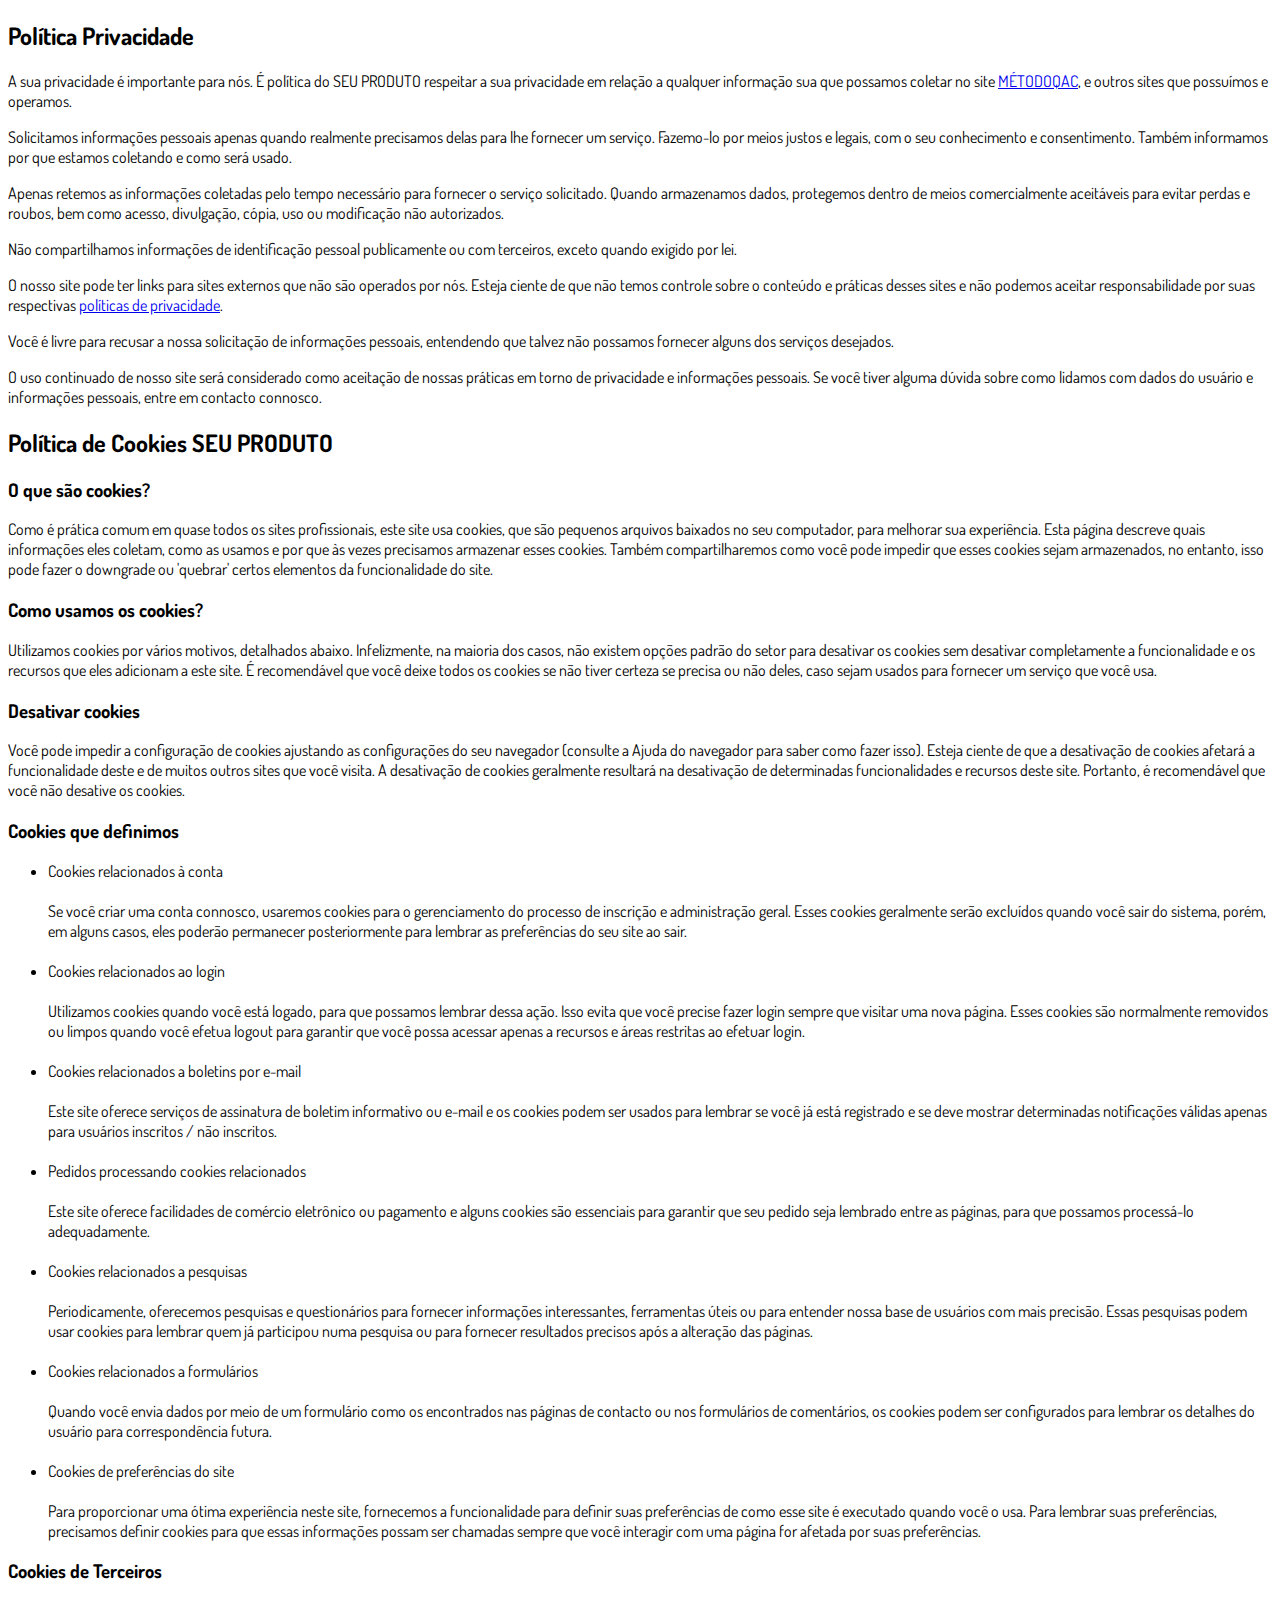
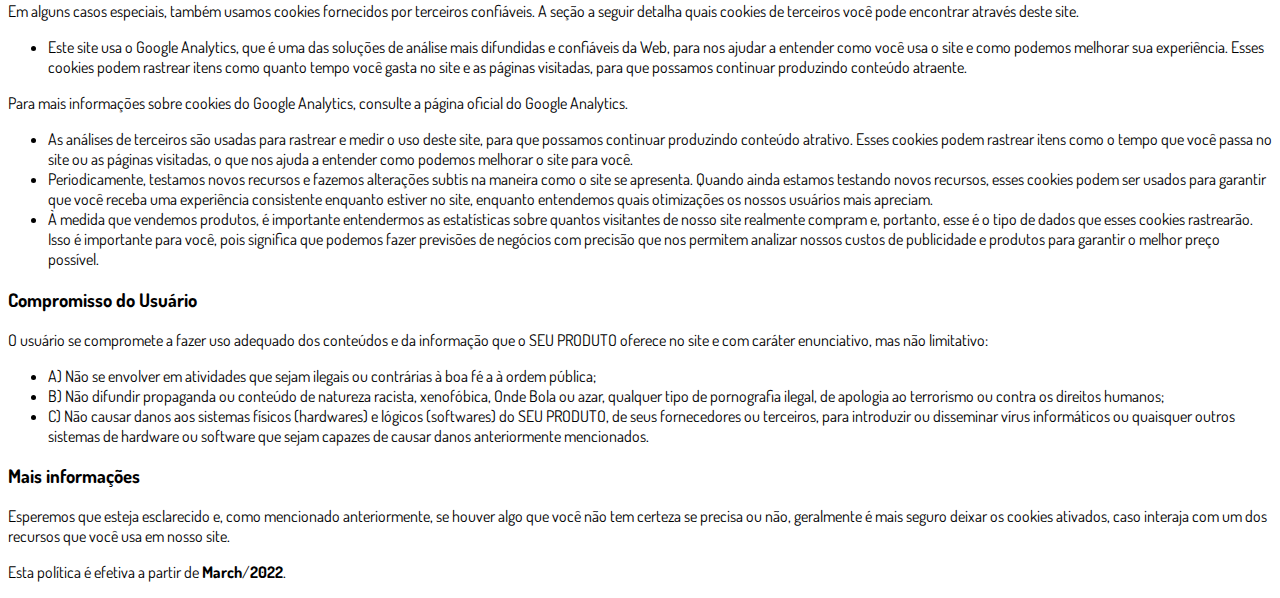
<file: privacidade.html>
<!DOCTYPE html>
<html lang="pt-br">
  <head>
    <meta charset="utf-8">
    <meta name="viewport" content="width=device-width, initial-scale=1, shrink-to-fit=no">

    <link rel="stylesheet" href="https://stackpath.bootstrapcdn.com/bootstrap/4.1.3/css/bootstrap.min.css" integrity="sha384-MCw98/SFnGE8fJT3GXwEOngsV7Zt27NXFoaoApmYm81iuXoPkFOJwJ8ERdknLPMO" crossorigin="anonymous">

    <link rel="preconnect" href="https://fonts.googleapis.com">
    <link rel="preconnect" href="https://fonts.gstatic.com" crossorigin>
    <link href="https://fonts.googleapis.com/css2?family=Dosis:wght@200;300;400;500;600;700;800&display=swap" rel="stylesheet">
    
    <!-- Ícone da Página -->
    <link rel="shortcut icon" type="image/jpg" href="./assets/img/favicon.png">

    <!-- Título da Página -->
    <title>Política de Privacidade | MÉTODOQAC</title>
    
    <style type="text/css">
      body {
        font-family: 'Dosis', sans-serif;
      }
    </style>

  </head>
  <body>
    
    <div class="container py-5">
      <div class="row justify-content-center">
        <div class="col-lg-8">
          <h2>Política Privacidade</h2>                    <p>A sua privacidade é importante para nós. É política do SEU PRODUTO respeitar a sua privacidade em relação a qualquer informação sua que possamos coletar no site <a href="#">MÉTODOQAC</a>, e outros sites que possuímos e operamos.</p>                    <p>Solicitamos informações pessoais apenas quando realmente precisamos delas para lhe fornecer um serviço. Fazemo-lo por meios justos e legais, com o seu conhecimento e consentimento. Também informamos por que estamos coletando e como será usado.                    </p>                    <p>Apenas retemos as informações coletadas pelo tempo necessário para fornecer o serviço solicitado. Quando armazenamos dados, protegemos dentro de meios comercialmente aceitáveis ​​para evitar perdas e roubos, bem como acesso, divulgação, cópia, uso ou                        modificação não autorizados.</p>                    <p>Não compartilhamos informações de identificação pessoal publicamente ou com terceiros, exceto quando exigido por lei.</p>                    <p>O nosso site pode ter links para sites externos que não são operados por nós. Esteja ciente de que não temos controle sobre o conteúdo e práticas desses sites e não podemos aceitar responsabilidade por suas respectivas <a href='https://politicaprivacidade.com' target='_BLANK'>políticas de privacidade</a>.                    </p>                    <p>Você é livre para recusar a nossa solicitação de informações pessoais, entendendo que talvez não possamos fornecer alguns dos serviços desejados.</p>                    <p>O uso continuado de nosso site será considerado como aceitação de nossas práticas em torno de privacidade e informações pessoais. Se você tiver alguma dúvida sobre como lidamos com dados do usuário e informações pessoais, entre em contacto connosco.</p>                    <h2>Política de Cookies SEU PRODUTO</h2>                    <h3>O que são cookies?</h3>                    <p>Como é prática comum em quase todos os sites profissionais, este site usa cookies, que são pequenos arquivos baixados no seu computador, para melhorar sua experiência. Esta página descreve quais informações eles coletam, como as usamos e por que às vezes                        precisamos armazenar esses cookies. Também compartilharemos como você pode impedir que esses cookies sejam armazenados, no entanto, isso pode fazer o downgrade ou 'quebrar' certos elementos da funcionalidade do site.</p>                    <h3>Como usamos os cookies?</h3>                    <p>Utilizamos cookies por vários motivos, detalhados abaixo. Infelizmente, na maioria dos casos, não existem opções padrão do setor para desativar os cookies sem desativar completamente a funcionalidade e os recursos que eles adicionam a este site. É recomendável                        que você deixe todos os cookies se não tiver certeza se precisa ou não deles, caso sejam usados ​​para fornecer um serviço que você usa.</p>                    <h3>Desativar cookies</h3>                    <p>Você pode impedir a configuração de cookies ajustando as configurações do seu navegador (consulte a Ajuda do navegador para saber como fazer isso). Esteja ciente de que a desativação de cookies afetará a funcionalidade deste e de muitos outros sites que                        você visita. A desativação de cookies geralmente resultará na desativação de determinadas funcionalidades e recursos deste site. Portanto, é recomendável que você não desative os cookies.</p>                    <h3>Cookies que definimos</h3>                    <ul>                        <li>                            Cookies relacionados à conta<br><br> Se você criar uma conta connosco, usaremos cookies para o gerenciamento do processo de inscrição e administração geral. Esses cookies geralmente serão excluídos quando você sair do sistema, porém, em alguns                            casos, eles poderão permanecer posteriormente para lembrar as preferências do seu site ao sair.<br><br>                        </li>                        <li>                            Cookies relacionados ao login<br><br> Utilizamos cookies quando você está logado, para que possamos lembrar dessa ação. Isso evita que você precise fazer login sempre que visitar uma nova página. Esses cookies são normalmente removidos ou limpos                            quando você efetua logout para garantir que você possa acessar apenas a recursos e áreas restritas ao efetuar login.<br><br>                        </li>                        <li>                            Cookies relacionados a boletins por e-mail<br><br> Este site oferece serviços de assinatura de boletim informativo ou e-mail e os cookies podem ser usados ​​para lembrar se você já está registrado e se deve mostrar determinadas notificações                            válidas apenas para usuários inscritos / não inscritos.<br><br>                        </li>                        <li>                            Pedidos processando cookies relacionados<br><br> Este site oferece facilidades de comércio eletrônico ou pagamento e alguns cookies são essenciais para garantir que seu pedido seja lembrado entre as páginas, para que possamos processá-lo adequadamente.<br><br>                        </li>                        <li>                            Cookies relacionados a pesquisas<br><br> Periodicamente, oferecemos pesquisas e questionários para fornecer informações interessantes, ferramentas úteis ou para entender nossa base de usuários com mais precisão. Essas pesquisas podem usar cookies                            para lembrar quem já participou numa pesquisa ou para fornecer resultados precisos após a alteração das páginas.<br><br>                        </li>                        <li>                            Cookies relacionados a formulários<br><br> Quando você envia dados por meio de um formulário como os encontrados nas páginas de contacto ou nos formulários de comentários, os cookies podem ser configurados para lembrar os detalhes do usuário                            para correspondência futura.<br><br>                        </li>                        <li>                            Cookies de preferências do site<br><br> Para proporcionar uma ótima experiência neste site, fornecemos a funcionalidade para definir suas preferências de como esse site é executado quando você o usa. Para lembrar suas preferências, precisamos                            definir cookies para que essas informações possam ser chamadas sempre que você interagir com uma página for afetada por suas preferências.<br>                        </li>                    </ul>                    <h3>Cookies de Terceiros</h3>                    <p>Em alguns casos especiais, também usamos cookies fornecidos por terceiros confiáveis. A seção a seguir detalha quais cookies de terceiros você pode encontrar através deste site.</p>                    <ul>                        <li>                            Este site usa o Google Analytics, que é uma das soluções de análise mais difundidas e confiáveis ​​da Web, para nos ajudar a entender como você usa o site e como podemos melhorar sua experiência. Esses cookies podem rastrear itens como quanto tempo                            você gasta no site e as páginas visitadas, para que possamos continuar produzindo conteúdo atraente.                        </li>                    </ul>                    <p>Para mais informações sobre cookies do Google Analytics, consulte a página oficial do Google Analytics.</p>                    <ul>                        <li>                            As análises de terceiros são usadas para rastrear e medir o uso deste site, para que possamos continuar produzindo conteúdo atrativo. Esses cookies podem rastrear itens como o tempo que você passa no site ou as páginas visitadas, o que nos ajuda a entender                            como podemos melhorar o site para você.</li>                        <li>                            Periodicamente, testamos novos recursos e fazemos alterações subtis na maneira como o site se apresenta. Quando ainda estamos testando novos recursos, esses cookies podem ser usados ​​para garantir que você receba uma experiência consistente enquanto                            estiver no site, enquanto entendemos quais otimizações os nossos usuários mais apreciam.</li>                        <li>                            À medida que vendemos produtos, é importante entendermos as estatísticas sobre quantos visitantes de nosso site realmente compram e, portanto, esse é o tipo de dados que esses cookies rastrearão. Isso é importante para você, pois significa que podemos                            fazer previsões de negócios com precisão que nos permitem analizar nossos custos de publicidade e produtos para garantir o melhor preço possível.</li>                                            </ul>                    <h3>Compromisso do Usuário</h3>                                <p>O usuário se compromete a fazer uso adequado dos conteúdos e da informação que o SEU PRODUTO oferece no site e com caráter enunciativo, mas não limitativo:</p>                                        <ul>                        <li>A) Não se envolver em atividades que sejam ilegais ou contrárias à boa fé a à ordem pública;</li>                        <li>B) Não difundir propaganda ou conteúdo de natureza racista, xenofóbica, <a style='color: inherit !important; text-decoration:none !important;' href='https://ondeapostar.pt/onde-da-a-bola/'>Onde Bola</a> ou azar, qualquer tipo de pornografia ilegal, de apologia ao terrorismo ou contra os direitos humanos;</li>                        <li>C) Não causar danos aos sistemas físicos (hardwares) e lógicos (softwares) do SEU PRODUTO, de seus fornecedores ou terceiros, para introduzir ou disseminar vírus informáticos ou quaisquer outros sistemas de hardware ou software que sejam capazes de causar danos anteriormente mencionados.</li>                    </ul>                                        <h3>Mais informações</h3>                    <p>Esperemos que esteja esclarecido e, como mencionado anteriormente, se houver algo que você não tem certeza se precisa ou não, geralmente é mais seguro deixar os cookies ativados, caso interaja com um dos recursos que você usa em nosso site.</p>                    <p>Esta política é efetiva a partir de <strong>March</strong>/<strong>2022</strong>.</p>
        </div>
      </div>
    </div>

    <script src="https://code.jquery.com/jquery-3.3.1.slim.min.js" integrity="sha384-q8i/X+965DzO0rT7abK41JStQIAqVgRVzpbzo5smXKp4YfRvH+8abtTE1Pi6jizo" crossorigin="anonymous"></script>
    <script src="https://cdnjs.cloudflare.com/ajax/libs/popper.js/1.14.3/umd/popper.min.js" integrity="sha384-ZMP7rVo3mIykV+2+9J3UJ46jBk0WLaUAdn689aCwoqbBJiSnjAK/l8WvCWPIPm49" crossorigin="anonymous"></script>
    <script src="https://stackpath.bootstrapcdn.com/bootstrap/4.1.3/js/bootstrap.min.js" integrity="sha384-ChfqqxuZUCnJSK3+MXmPNIyE6ZbWh2IMqE241rYiqJxyMiZ6OW/JmZQ5stwEULTy" crossorigin="anonymous"></script>
  </body>
</html>
</file>
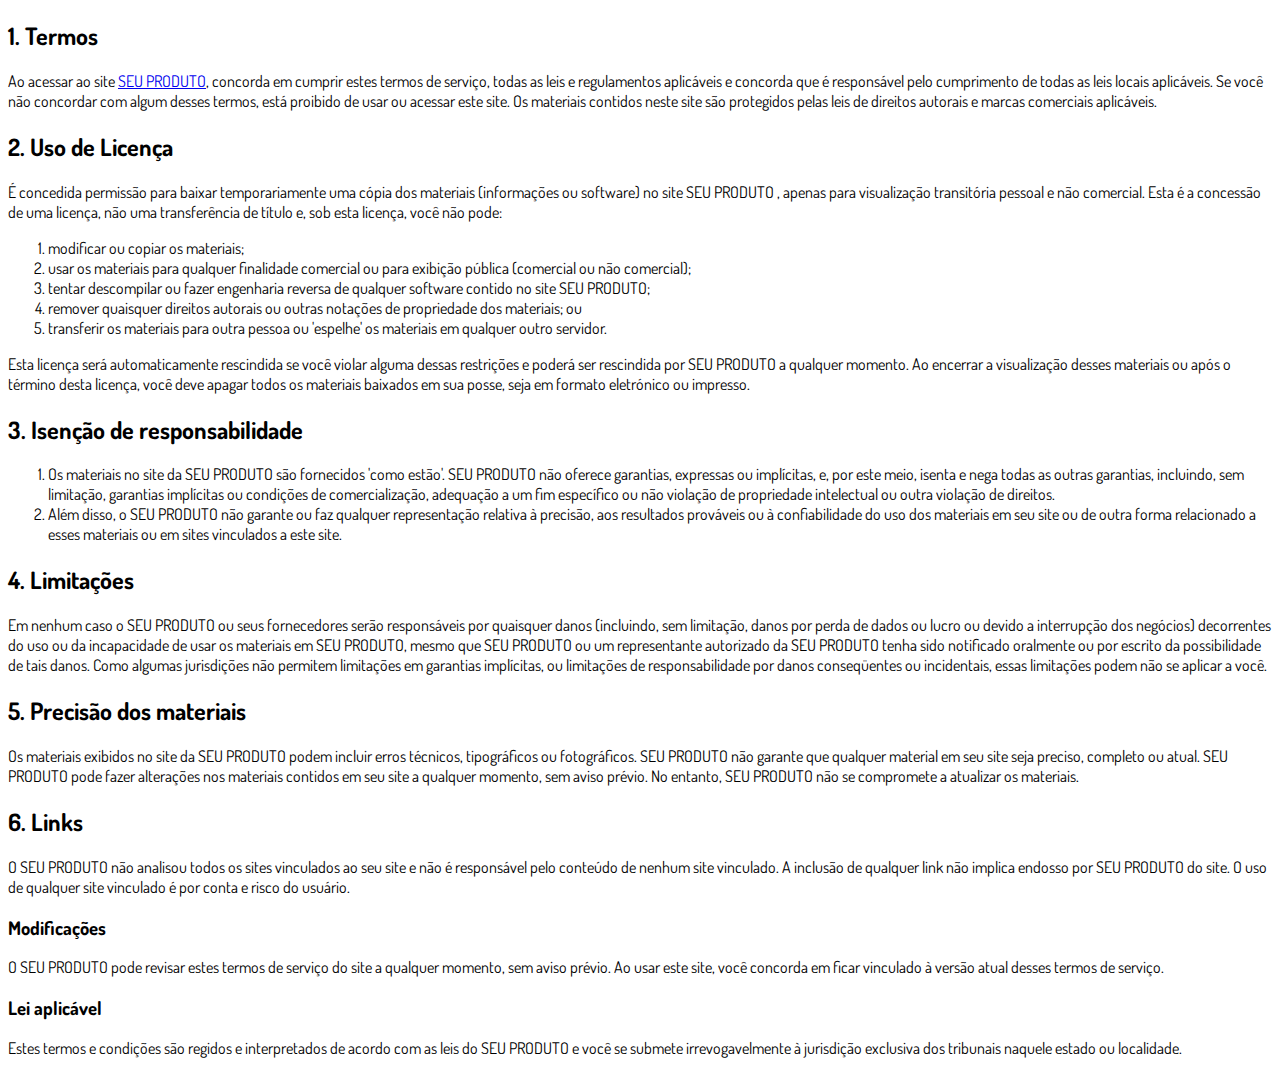
<file: termos.html>
<!DOCTYPE html>
<html lang="pt-br">
  <head>
    <meta charset="utf-8">
    <meta name="viewport" content="width=device-width, initial-scale=1, shrink-to-fit=no">

    <link rel="stylesheet" href="https://stackpath.bootstrapcdn.com/bootstrap/4.1.3/css/bootstrap.min.css" integrity="sha384-MCw98/SFnGE8fJT3GXwEOngsV7Zt27NXFoaoApmYm81iuXoPkFOJwJ8ERdknLPMO" crossorigin="anonymous">

    <link rel="preconnect" href="https://fonts.googleapis.com">
    <link rel="preconnect" href="https://fonts.gstatic.com" crossorigin>
    <link href="https://fonts.googleapis.com/css2?family=Dosis:wght@200;300;400;500;600;700;800&display=swap" rel="stylesheet">
    
    <!-- Ícone da Página -->
    <link rel="shortcut icon" type="image/jpg" href="./assets/img/favicon.png">

    <!-- Título da Página -->
    <title>Termos de Uso | SEU PRODUTO</title>
    
    <style type="text/css">
      body {
        font-family: 'Dosis', sans-serif;
      }
    </style>

  </head>
  <body>
    
    <div class="container py-5">
      <div class="row justify-content-center">
        <div class="col-lg-8">
          <h2>1. Termos</h2>            <p>Ao acessar ao site <a href='#'>SEU PRODUTO</a>, concorda em cumprir estes termos de serviço, todas as leis e regulamentos aplicáveis ​​e concorda que é responsável pelo cumprimento de todas as leis locais aplicáveis. Se você não concordar com algum                desses termos, está proibido de usar ou acessar este site. Os materiais contidos neste site são protegidos pelas leis de direitos autorais e marcas comerciais aplicáveis.</p>            <h2>2. Uso de Licença</h2>            <p>É concedida permissão para baixar temporariamente uma cópia dos materiais (informações ou software) no site SEU PRODUTO , apenas para visualização transitória pessoal e não comercial. Esta é a concessão de uma licença, não uma transferência de título e,                sob esta licença, você não pode: </p>            <ol>            <li>modificar ou copiar os materiais;  </li>            <li>usar os materiais para qualquer finalidade comercial ou para exibição pública (comercial ou não comercial);  </li>            <li>tentar descompilar ou fazer engenharia reversa de qualquer software contido no site SEU PRODUTO;  </li>            <li>remover quaisquer direitos autorais ou outras notações de propriedade dos materiais; ou  </li>            <li>transferir os materiais para outra pessoa ou 'espelhe' os materiais em qualquer outro servidor.</li>            </ol>            <p>Esta licença será automaticamente rescindida se você violar alguma dessas restrições e poderá ser rescindida por SEU PRODUTO a qualquer momento. Ao encerrar a visualização desses materiais ou após o término desta licença, você deve apagar todos os materiais                baixados em sua posse, seja em formato eletrónico ou impresso.</p>            <h2>3. Isenção de responsabilidade</h2>            <ol>            <li>Os materiais no site da SEU PRODUTO são fornecidos 'como estão'. SEU PRODUTO não oferece garantias, expressas ou implícitas, e, por este meio, isenta e nega todas as outras garantias, incluindo, sem limitação, garantias implícitas ou condições de comercialização,            adequação a um fim específico ou não violação de propriedade intelectual ou outra violação de direitos. </li>            <li>Além disso, o SEU PRODUTO não garante ou faz qualquer representação relativa à precisão, aos resultados prováveis ​​ou à confiabilidade do uso dos            materiais em seu site ou de outra forma relacionado a esses materiais ou em sites vinculados a este site.</li>            </ol>            <h2>4. Limitações</h2>            <p>Em nenhum caso o SEU PRODUTO ou seus fornecedores serão responsáveis ​​por quaisquer danos (incluindo, sem limitação, danos por perda de dados ou lucro ou devido a interrupção dos negócios) decorrentes do uso ou da incapacidade de usar os materiais em SEU PRODUTO,                mesmo que SEU PRODUTO ou um representante autorizado da SEU PRODUTO tenha sido notificado oralmente ou por escrito da possibilidade de tais danos. Como algumas jurisdições não permitem limitações em garantias implícitas, ou limitações de responsabilidade                por danos conseqüentes ou incidentais, essas limitações podem não se aplicar a você.</p>            <h2>5. Precisão dos materiais</h2>            <p>Os materiais exibidos no site da SEU PRODUTO podem incluir erros técnicos, tipográficos ou fotográficos. SEU PRODUTO não garante que qualquer material em seu site seja preciso, completo ou atual. SEU PRODUTO pode fazer alterações nos materiais contidos em seu                site a qualquer momento, sem aviso prévio. No entanto, SEU PRODUTO não se compromete a atualizar os materiais.</p>            <h2>6. Links</h2>            <p>O SEU PRODUTO não analisou todos os sites vinculados ao seu site e não é responsável pelo conteúdo de nenhum site vinculado. A inclusão de qualquer link não implica endosso por SEU PRODUTO do site. O uso de qualquer site vinculado é por conta e risco do usuário.</p>            </p>            <h3>Modificações</h3>            <p>O SEU PRODUTO pode revisar estes termos de serviço do site a qualquer momento, sem aviso prévio. Ao usar este site, você concorda em ficar vinculado à versão atual desses termos de serviço.</p>            <h3>Lei aplicável</h3>            <p>Estes termos e condições são regidos e interpretados de acordo com as leis do SEU PRODUTO e você se submete irrevogavelmente à jurisdição exclusiva dos tribunais naquele estado ou localidade.</p>
        </div>
      </div>
    </div>

    <script src="https://code.jquery.com/jquery-3.3.1.slim.min.js" integrity="sha384-q8i/X+965DzO0rT7abK41JStQIAqVgRVzpbzo5smXKp4YfRvH+8abtTE1Pi6jizo" crossorigin="anonymous"></script>
    <script src="https://cdnjs.cloudflare.com/ajax/libs/popper.js/1.14.3/umd/popper.min.js" integrity="sha384-ZMP7rVo3mIykV+2+9J3UJ46jBk0WLaUAdn689aCwoqbBJiSnjAK/l8WvCWPIPm49" crossorigin="anonymous"></script>
    <script src="https://stackpath.bootstrapcdn.com/bootstrap/4.1.3/js/bootstrap.min.js" integrity="sha384-ChfqqxuZUCnJSK3+MXmPNIyE6ZbWh2IMqE241rYiqJxyMiZ6OW/JmZQ5stwEULTy" crossorigin="anonymous"></script>
  </body>
</html>
</file>
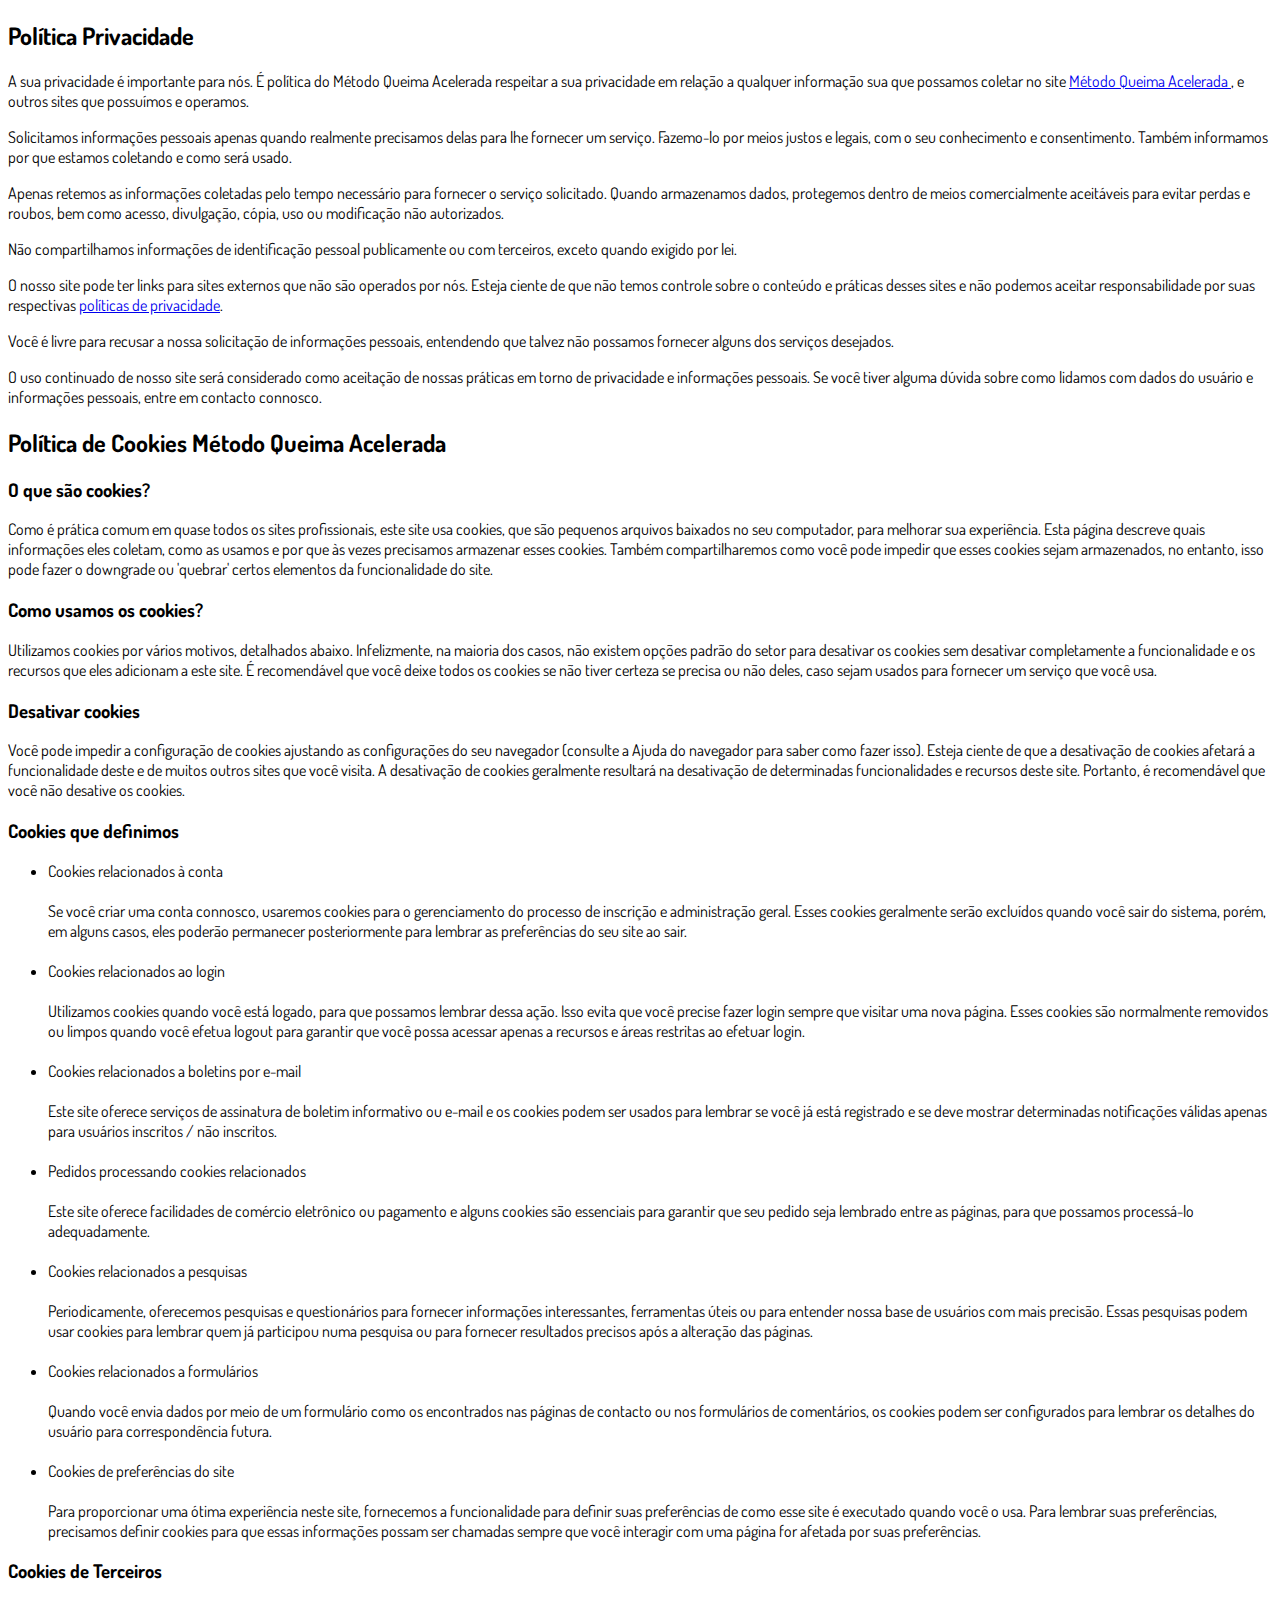
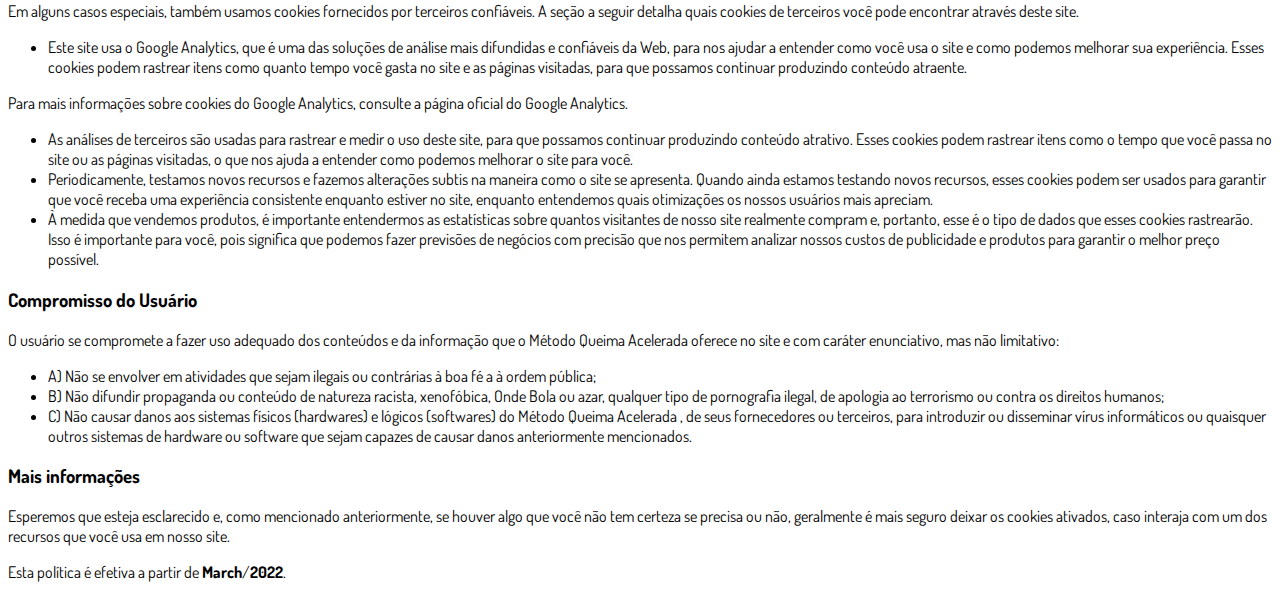
<file: ps/privacidade.html>
<!DOCTYPE html>
<html lang="pt-br">
  <head>
    <meta charset="utf-8">
    <meta name="viewport" content="width=device-width, initial-scale=1, shrink-to-fit=no">

    <link rel="stylesheet" href="https://stackpath.bootstrapcdn.com/bootstrap/4.1.3/css/bootstrap.min.css" integrity="sha384-MCw98/SFnGE8fJT3GXwEOngsV7Zt27NXFoaoApmYm81iuXoPkFOJwJ8ERdknLPMO" crossorigin="anonymous">

    <link rel="preconnect" href="https://fonts.googleapis.com">
    <link rel="preconnect" href="https://fonts.gstatic.com" crossorigin>
    <link href="https://fonts.googleapis.com/css2?family=Dosis:wght@200;300;400;500;600;700;800&display=swap" rel="stylesheet">
    
    <!-- Ícone da Página -->
    <link rel="shortcut icon" type="image/jpg" href="./assets/img/favicon.png">

    <!-- Título da Página -->
    <title>Política de Privacidade | Método Queima Acelerada </title>
    
    <style type="text/css">
      body {
        font-family: 'Dosis', sans-serif;
      }
    </style>

  </head>
  <body>
    
    <div class="container py-5">
      <div class="row justify-content-center">
        <div class="col-lg-8">
          <h2>Política Privacidade</h2>                    <p>A sua privacidade é importante para nós. É política do Método Queima Acelerada respeitar a sua privacidade em relação a qualquer informação sua que possamos coletar no site <a href="#">Método Queima Acelerada </a>, e outros sites que possuímos e operamos.</p>                   <p>Solicitamos informações pessoais apenas quando realmente precisamos delas para lhe fornecer um serviço. Fazemo-lo por meios justos e legais, com o seu conhecimento e consentimento. Também informamos por que estamos coletando e como será usado.                    </p>                    <p>Apenas retemos as informações coletadas pelo tempo necessário para fornecer o serviço solicitado. Quando armazenamos dados, protegemos dentro de meios comercialmente aceitáveis ​​para evitar perdas e roubos, bem como acesso, divulgação, cópia, uso ou                        modificação não autorizados.</p>                    <p>Não compartilhamos informações de identificação pessoal publicamente ou com terceiros, exceto quando exigido por lei.</p>                    <p>O nosso site pode ter links para sites externos que não são operados por nós. Esteja ciente de que não temos controle sobre o conteúdo e práticas desses sites e não podemos aceitar responsabilidade por suas respectivas <a href='https://politicaprivacidade.com' target='_BLANK'>políticas de privacidade</a>.                    </p>                    <p>Você é livre para recusar a nossa solicitação de informações pessoais, entendendo que talvez não possamos fornecer alguns dos serviços desejados.</p>                    <p>O uso continuado de nosso site será considerado como aceitação de nossas práticas em torno de privacidade e informações pessoais. Se você tiver alguma dúvida sobre como lidamos com dados do usuário e informações pessoais, entre em contacto connosco.</p>                    <h2>Política de Cookies Método Queima Acelerada </h2>                    <h3>O que são cookies?</h3>                    <p>Como é prática comum em quase todos os sites profissionais, este site usa cookies, que são pequenos arquivos baixados no seu computador, para melhorar sua experiência. Esta página descreve quais informações eles coletam, como as usamos e por que às vezes                        precisamos armazenar esses cookies. Também compartilharemos como você pode impedir que esses cookies sejam armazenados, no entanto, isso pode fazer o downgrade ou 'quebrar' certos elementos da funcionalidade do site.</p>                    <h3>Como usamos os cookies?</h3>                    <p>Utilizamos cookies por vários motivos, detalhados abaixo. Infelizmente, na maioria dos casos, não existem opções padrão do setor para desativar os cookies sem desativar completamente a funcionalidade e os recursos que eles adicionam a este site. É recomendável                        que você deixe todos os cookies se não tiver certeza se precisa ou não deles, caso sejam usados ​​para fornecer um serviço que você usa.</p>                    <h3>Desativar cookies</h3>                    <p>Você pode impedir a configuração de cookies ajustando as configurações do seu navegador (consulte a Ajuda do navegador para saber como fazer isso). Esteja ciente de que a desativação de cookies afetará a funcionalidade deste e de muitos outros sites que                        você visita. A desativação de cookies geralmente resultará na desativação de determinadas funcionalidades e recursos deste site. Portanto, é recomendável que você não desative os cookies.</p>                    <h3>Cookies que definimos</h3>                    <ul>                        <li>                            Cookies relacionados à conta<br><br> Se você criar uma conta connosco, usaremos cookies para o gerenciamento do processo de inscrição e administração geral. Esses cookies geralmente serão excluídos quando você sair do sistema, porém, em alguns                            casos, eles poderão permanecer posteriormente para lembrar as preferências do seu site ao sair.<br><br>                        </li>                        <li>                            Cookies relacionados ao login<br><br> Utilizamos cookies quando você está logado, para que possamos lembrar dessa ação. Isso evita que você precise fazer login sempre que visitar uma nova página. Esses cookies são normalmente removidos ou limpos                            quando você efetua logout para garantir que você possa acessar apenas a recursos e áreas restritas ao efetuar login.<br><br>                        </li>                        <li>                            Cookies relacionados a boletins por e-mail<br><br> Este site oferece serviços de assinatura de boletim informativo ou e-mail e os cookies podem ser usados ​​para lembrar se você já está registrado e se deve mostrar determinadas notificações                            válidas apenas para usuários inscritos / não inscritos.<br><br>                        </li>                        <li>                            Pedidos processando cookies relacionados<br><br> Este site oferece facilidades de comércio eletrônico ou pagamento e alguns cookies são essenciais para garantir que seu pedido seja lembrado entre as páginas, para que possamos processá-lo adequadamente.<br><br>                        </li>                        <li>                            Cookies relacionados a pesquisas<br><br> Periodicamente, oferecemos pesquisas e questionários para fornecer informações interessantes, ferramentas úteis ou para entender nossa base de usuários com mais precisão. Essas pesquisas podem usar cookies                            para lembrar quem já participou numa pesquisa ou para fornecer resultados precisos após a alteração das páginas.<br><br>                        </li>                        <li>                            Cookies relacionados a formulários<br><br> Quando você envia dados por meio de um formulário como os encontrados nas páginas de contacto ou nos formulários de comentários, os cookies podem ser configurados para lembrar os detalhes do usuário                            para correspondência futura.<br><br>                        </li>                        <li>                            Cookies de preferências do site<br><br> Para proporcionar uma ótima experiência neste site, fornecemos a funcionalidade para definir suas preferências de como esse site é executado quando você o usa. Para lembrar suas preferências, precisamos                            definir cookies para que essas informações possam ser chamadas sempre que você interagir com uma página for afetada por suas preferências.<br>                        </li>                    </ul>                    <h3>Cookies de Terceiros</h3>                    <p>Em alguns casos especiais, também usamos cookies fornecidos por terceiros confiáveis. A seção a seguir detalha quais cookies de terceiros você pode encontrar através deste site.</p>                    <ul>                        <li>                            Este site usa o Google Analytics, que é uma das soluções de análise mais difundidas e confiáveis ​​da Web, para nos ajudar a entender como você usa o site e como podemos melhorar sua experiência. Esses cookies podem rastrear itens como quanto tempo                            você gasta no site e as páginas visitadas, para que possamos continuar produzindo conteúdo atraente.                        </li>                    </ul>                    <p>Para mais informações sobre cookies do Google Analytics, consulte a página oficial do Google Analytics.</p>                    <ul>                        <li>                            As análises de terceiros são usadas para rastrear e medir o uso deste site, para que possamos continuar produzindo conteúdo atrativo. Esses cookies podem rastrear itens como o tempo que você passa no site ou as páginas visitadas, o que nos ajuda a entender                            como podemos melhorar o site para você.</li>                        <li>                            Periodicamente, testamos novos recursos e fazemos alterações subtis na maneira como o site se apresenta. Quando ainda estamos testando novos recursos, esses cookies podem ser usados ​​para garantir que você receba uma experiência consistente enquanto                            estiver no site, enquanto entendemos quais otimizações os nossos usuários mais apreciam.</li>                        <li>                            À medida que vendemos produtos, é importante entendermos as estatísticas sobre quantos visitantes de nosso site realmente compram e, portanto, esse é o tipo de dados que esses cookies rastrearão. Isso é importante para você, pois significa que podemos                            fazer previsões de negócios com precisão que nos permitem analizar nossos custos de publicidade e produtos para garantir o melhor preço possível.</li>                                            </ul>                    <h3>Compromisso do Usuário</h3>                                <p>O usuário se compromete a fazer uso adequado dos conteúdos e da informação que o Método Queima Acelerada  oferece no site e com caráter enunciativo, mas não limitativo:</p>                                        <ul>                        <li>A) Não se envolver em atividades que sejam ilegais ou contrárias à boa fé a à ordem pública;</li>                        <li>B) Não difundir propaganda ou conteúdo de natureza racista, xenofóbica, <a style='color: inherit !important; text-decoration:none !important;' href='https://ondeapostar.pt/onde-da-a-bola/'>Onde Bola</a> ou azar, qualquer tipo de pornografia ilegal, de apologia ao terrorismo ou contra os direitos humanos;</li>                        <li>C) Não causar danos aos sistemas físicos (hardwares) e lógicos (softwares) do Método Queima Acelerada , de seus fornecedores ou terceiros, para introduzir ou disseminar vírus informáticos ou quaisquer outros sistemas de hardware ou software que sejam capazes de causar danos anteriormente mencionados.</li>                    </ul>                                        <h3>Mais informações</h3>                    <p>Esperemos que esteja esclarecido e, como mencionado anteriormente, se houver algo que você não tem certeza se precisa ou não, geralmente é mais seguro deixar os cookies ativados, caso interaja com um dos recursos que você usa em nosso site.</p>                    <p>Esta política é efetiva a partir de <strong>March</strong>/<strong>2022</strong>.</p>
        </div>
      </div>
    </div>

    <script src="https://code.jquery.com/jquery-3.3.1.slim.min.js" integrity="sha384-q8i/X+965DzO0rT7abK41JStQIAqVgRVzpbzo5smXKp4YfRvH+8abtTE1Pi6jizo" crossorigin="anonymous"></script>
    <script src="https://cdnjs.cloudflare.com/ajax/libs/popper.js/1.14.3/umd/popper.min.js" integrity="sha384-ZMP7rVo3mIykV+2+9J3UJ46jBk0WLaUAdn689aCwoqbBJiSnjAK/l8WvCWPIPm49" crossorigin="anonymous"></script>
    <script src="https://stackpath.bootstrapcdn.com/bootstrap/4.1.3/js/bootstrap.min.js" integrity="sha384-ChfqqxuZUCnJSK3+MXmPNIyE6ZbWh2IMqE241rYiqJxyMiZ6OW/JmZQ5stwEULTy" crossorigin="anonymous"></script>
  </body>
</html>
</file>
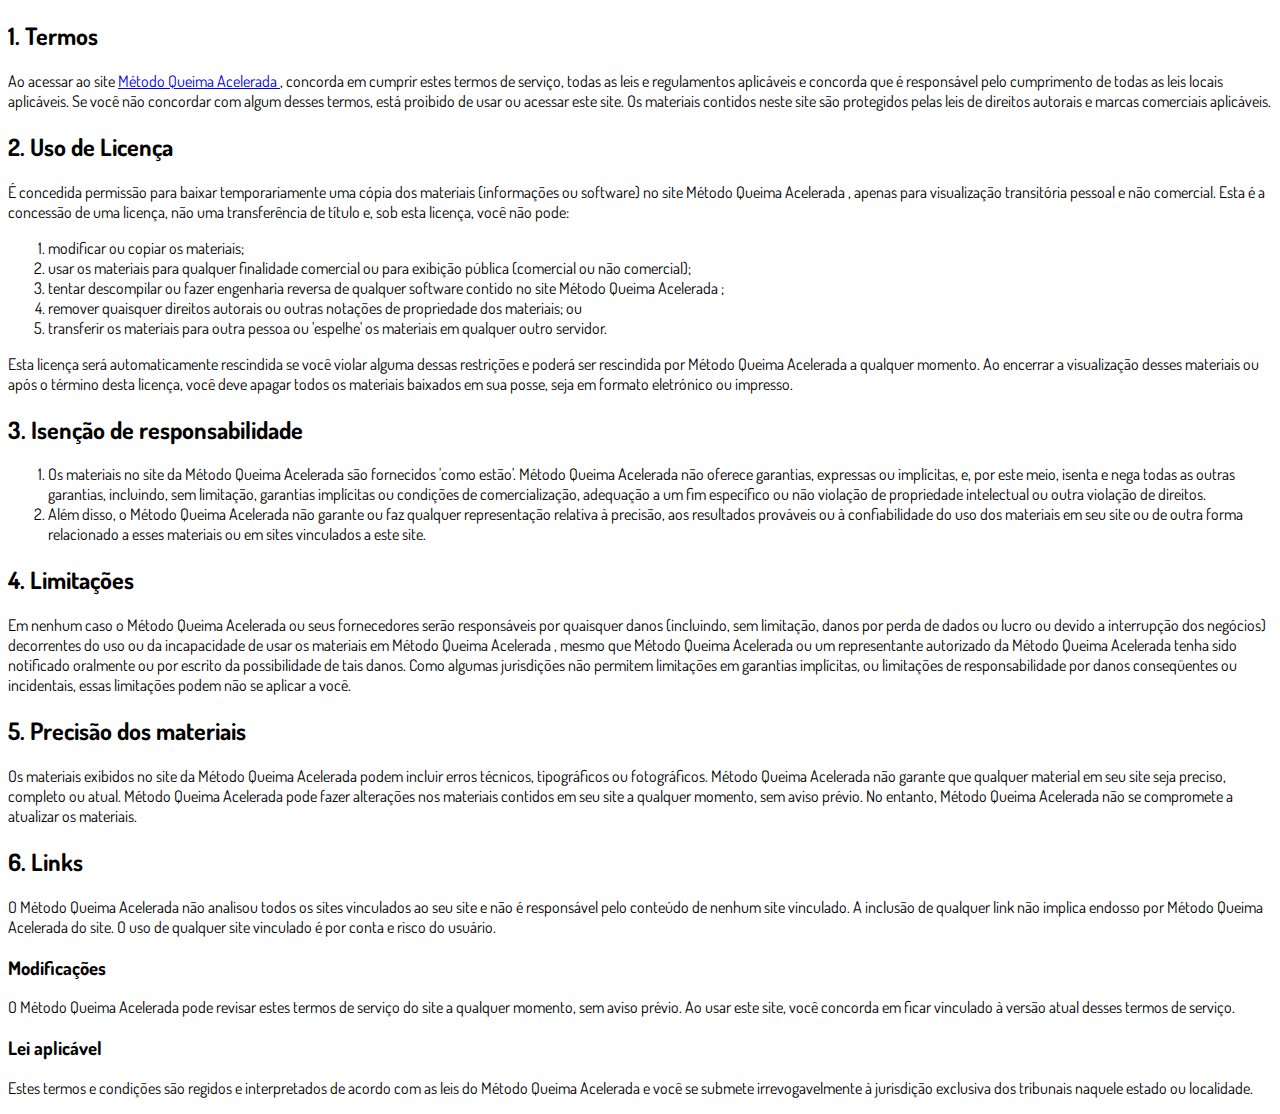
<file: ps/termos.html>
<!DOCTYPE html>
<html lang="pt-br">
  <head>
    <meta charset="utf-8">
    <meta name="viewport" content="width=device-width, initial-scale=1, shrink-to-fit=no">

    <link rel="stylesheet" href="https://stackpath.bootstrapcdn.com/bootstrap/4.1.3/css/bootstrap.min.css" integrity="sha384-MCw98/SFnGE8fJT3GXwEOngsV7Zt27NXFoaoApmYm81iuXoPkFOJwJ8ERdknLPMO" crossorigin="anonymous">

    <link rel="preconnect" href="https://fonts.googleapis.com">
    <link rel="preconnect" href="https://fonts.gstatic.com" crossorigin>
    <link href="https://fonts.googleapis.com/css2?family=Dosis:wght@200;300;400;500;600;700;800&display=swap" rel="stylesheet">
    
    <!-- Ícone da Página -->
    <link rel="shortcut icon" type="image/jpg" href="./assets/img/favicon.png">

    <!-- Título da Página -->
    <title>Termos de Uso | Método Queima Acelerada </title>
    
    <style type="text/css">
      body {
        font-family: 'Dosis', sans-serif;
      }
    </style>

  </head>
  <body>
    
    <div class="container py-5">
      <div class="row justify-content-center">
        <div class="col-lg-8">
          <h2>1. Termos</h2>            <p>Ao acessar ao site <a href='#'>Método Queima Acelerada </a>, concorda em cumprir estes termos de serviço, todas as leis e regulamentos aplicáveis ​​e concorda que é responsável pelo cumprimento de todas as leis locais aplicáveis. Se você não concordar com algum                desses termos, está proibido de usar ou acessar este site. Os materiais contidos neste site são protegidos pelas leis de direitos autorais e marcas comerciais aplicáveis.</p>            <h2>2. Uso de Licença</h2>            <p>É concedida permissão para baixar temporariamente uma cópia dos materiais (informações ou software) no site Método Queima Acelerada  , apenas para visualização transitória pessoal e não comercial. Esta é a concessão de uma licença, não uma transferência de título e,                sob esta licença, você não pode: </p>            <ol>            <li>modificar ou copiar os materiais;  </li>            <li>usar os materiais para qualquer finalidade comercial ou para exibição pública (comercial ou não comercial);  </li>            <li>tentar descompilar ou fazer engenharia reversa de qualquer software contido no site Método Queima Acelerada ;  </li>            <li>remover quaisquer direitos autorais ou outras notações de propriedade dos materiais; ou  </li>            <li>transferir os materiais para outra pessoa ou 'espelhe' os materiais em qualquer outro servidor.</li>            </ol>            <p>Esta licença será automaticamente rescindida se você violar alguma dessas restrições e poderá ser rescindida por Método Queima Acelerada  a qualquer momento. Ao encerrar a visualização desses materiais ou após o término desta licença, você deve apagar todos os materiais                baixados em sua posse, seja em formato eletrónico ou impresso.</p>            <h2>3. Isenção de responsabilidade</h2>            <ol>            <li>Os materiais no site da Método Queima Acelerada  são fornecidos 'como estão'. Método Queima Acelerada  não oferece garantias, expressas ou implícitas, e, por este meio, isenta e nega todas as outras garantias, incluindo, sem limitação, garantias implícitas ou condições de comercialização,            adequação a um fim específico ou não violação de propriedade intelectual ou outra violação de direitos. </li>            <li>Além disso, o Método Queima Acelerada  não garante ou faz qualquer representação relativa à precisão, aos resultados prováveis ​​ou à confiabilidade do uso dos            materiais em seu site ou de outra forma relacionado a esses materiais ou em sites vinculados a este site.</li>            </ol>            <h2>4. Limitações</h2>            <p>Em nenhum caso o Método Queima Acelerada  ou seus fornecedores serão responsáveis ​​por quaisquer danos (incluindo, sem limitação, danos por perda de dados ou lucro ou devido a interrupção dos negócios) decorrentes do uso ou da incapacidade de usar os materiais em Método Queima Acelerada ,                mesmo que Método Queima Acelerada  ou um representante autorizado da Método Queima Acelerada  tenha sido notificado oralmente ou por escrito da possibilidade de tais danos. Como algumas jurisdições não permitem limitações em garantias implícitas, ou limitações de responsabilidade                por danos conseqüentes ou incidentais, essas limitações podem não se aplicar a você.</p>            <h2>5. Precisão dos materiais</h2>            <p>Os materiais exibidos no site da Método Queima Acelerada  podem incluir erros técnicos, tipográficos ou fotográficos. Método Queima Acelerada  não garante que qualquer material em seu site seja preciso, completo ou atual. Método Queima Acelerada  pode fazer alterações nos materiais contidos em seu                site a qualquer momento, sem aviso prévio. No entanto, Método Queima Acelerada  não se compromete a atualizar os materiais.</p>            <h2>6. Links</h2>            <p>O Método Queima Acelerada  não analisou todos os sites vinculados ao seu site e não é responsável pelo conteúdo de nenhum site vinculado. A inclusão de qualquer link não implica endosso por Método Queima Acelerada  do site. O uso de qualquer site vinculado é por conta e risco do usuário.</p>            </p>            <h3>Modificações</h3>            <p>O Método Queima Acelerada  pode revisar estes termos de serviço do site a qualquer momento, sem aviso prévio. Ao usar este site, você concorda em ficar vinculado à versão atual desses termos de serviço.</p>            <h3>Lei aplicável</h3>            <p>Estes termos e condições são regidos e interpretados de acordo com as leis do Método Queima Acelerada  e você se submete irrevogavelmente à jurisdição exclusiva dos tribunais naquele estado ou localidade.</p>
        </div>
      </div>
    </div>

    <script src="https://code.jquery.com/jquery-3.3.1.slim.min.js" integrity="sha384-q8i/X+965DzO0rT7abK41JStQIAqVgRVzpbzo5smXKp4YfRvH+8abtTE1Pi6jizo" crossorigin="anonymous"></script>
    <script src="https://cdnjs.cloudflare.com/ajax/libs/popper.js/1.14.3/umd/popper.min.js" integrity="sha384-ZMP7rVo3mIykV+2+9J3UJ46jBk0WLaUAdn689aCwoqbBJiSnjAK/l8WvCWPIPm49" crossorigin="anonymous"></script>
    <script src="https://stackpath.bootstrapcdn.com/bootstrap/4.1.3/js/bootstrap.min.js" integrity="sha384-ChfqqxuZUCnJSK3+MXmPNIyE6ZbWh2IMqE241rYiqJxyMiZ6OW/JmZQ5stwEULTy" crossorigin="anonymous"></script>
  </body>
</html>
</file>
